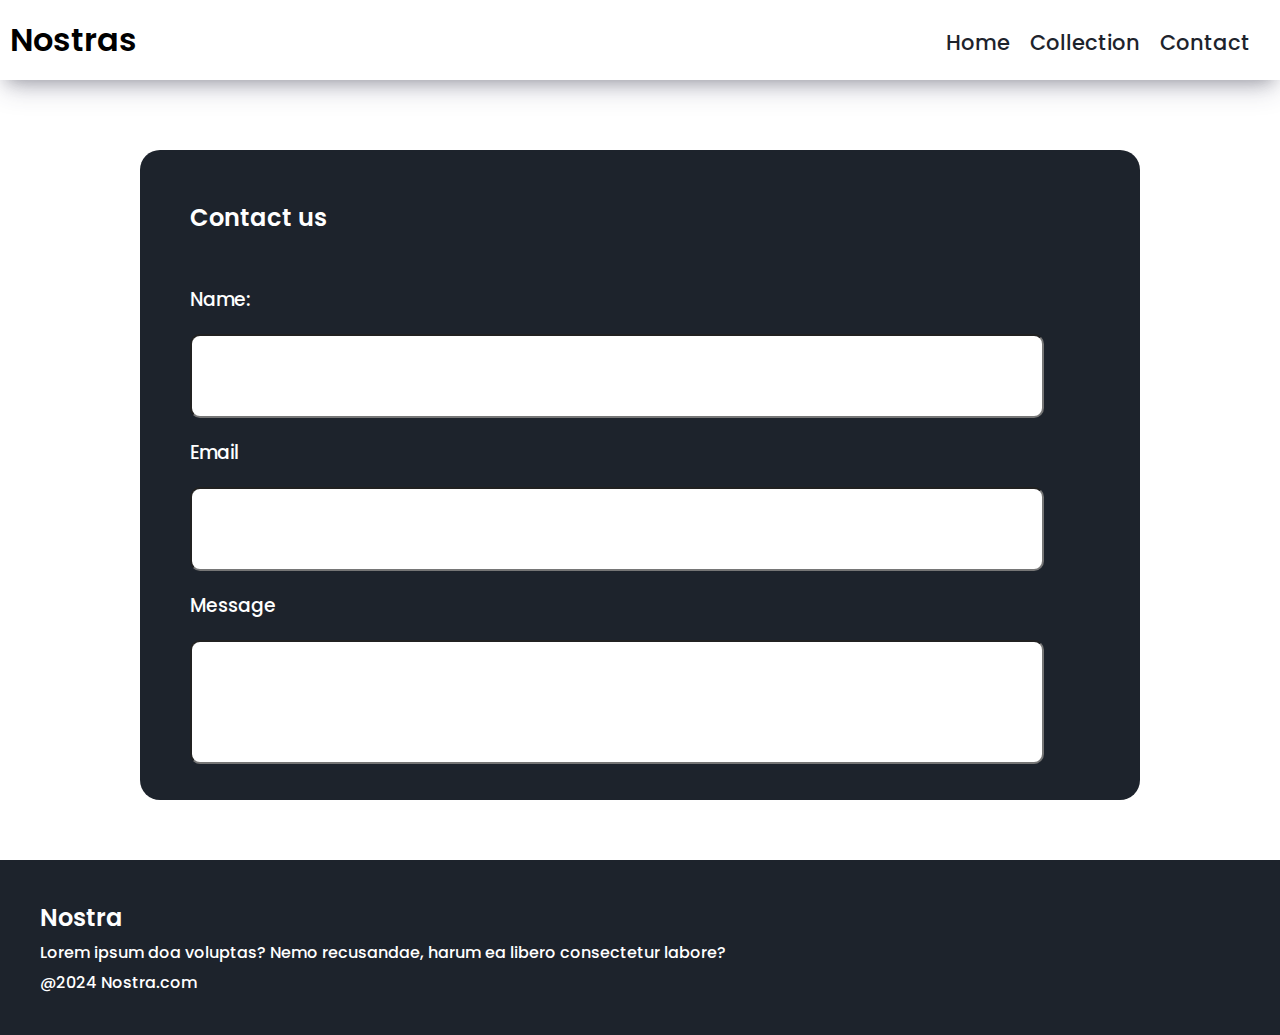
<file: contact.html>
<!DOCTYPE html>
<html lang="en">

<head>
    <meta charset="UTF-8">
    <meta class="Outfit" name="viewport" content="width=device-width, initial-scale=1.0">

    <link rel="preconnect" href="https://fonts.googleapis.com">
    <link rel="preconnect" href="https://fonts.gstatic.com" crossorigin>
    <link href="https://fonts.googleapis.com/css2?family=Poppins:ital,wght@0,500;,900&display=swap" rel="stylesheet">
    <link rel="stylesheet" href="index.css">

    <link rel="stylesheet" href="https://cdnjs.cloudflare.com/ajax/libs/font-awesome/6.5.2/css/all.min.css"
        integrity="sha512-SnH5WK+bZxgPHs44uWIX+LLJAJ9/2PkPKZ5QiAj6Ta86w+fsb2TkcmfRyVX3pBnMFcV7oQPJkl9QevSCWr3W6A=="
        crossorigin="anonymous" referrerpolicy="no-referrer" />





    <title>Nostras</title>
</head>

<body>
    <nav class="navbar">
        <h1>Nostras</h1>
        <div class="nav-links">
            <p class="nav-link">
                <p><a href="index.html" class="homelink">Home</a></p>
                <p><a href="collection.html" class="collectionlink">Collection</a></p>
                <p><a href="contact.html" class="contactlink">Contact</a></p>
                </p>

            <div onclick="opensidenav()" class="navbarmenu-toggle">
                <i class="fa-solid fa-bars"></i>

            </div>
        </div>



    </nav>

    <div class="sidenavbar">
        <p style="text-align: right">
            <i onclick="closesidenav()" class="fa-solid fa-xmark"></i>
        </p>

        <div class="sidenav-links">
            <p class="sidenav-link"><a href="index.html">Home</a></p>
            <p class="sidenav-link"><a href="collection.html">Collection</a></p>
            <p class="sidenav-link"><a href="contact.html">Contact</a></p>
        </div>


   



    </div>

    <div class="contactpage">

        <div class="contacts">
   
           <h2>Contact us</h2>
   
        </div>

        <div class="name">
            <h3>Name:</h3>
            <input type="text" style="font-size: 25px;color:black;">
        
        </div>

        <div class="email">
            <h3>Email</h3>
            <input type="text" style="font-size: 25px;color:black;">
        
        </div>

        <div class="message">
            <h3>Message</h3>
            <input type="text" style="font-size: 25px;color:black;">
        
        </div>
   
     </div>

    


    <div class="footer">

        <div class="footer-container">
            <div class="footer-box1">
                <h2>Nostra</h2>
                <p>Lorem ipsum doa voluptas? Nemo recusandae, harum ea libero consectetur labore?</p>
                <div class="footer-icon">
                    <i class="fa-brands fa-instagram" style="color:white"></i>
                    <i class="fa-brands fa-twitter" style="color:white"></i>
                    <i class="fa-brands fa-facebook" style="color:white"></i>
                    <p>@2024 Nostra.com</p>
                </div>
            </div>









</body>

</html>

<script src="collection.js"></script>
</file>
<file: index.css>
*{
  padding: 0;
  margin: 0;
}* {
  font-family: "Poppins", sans-serif;
  font-weight: 500;
  font-style: normal;
}
h1,h2,h4{
  font-family: "Poppins", sans-serif;
  font-weight: 600;
  font-style: normal;
}

span{
  font-family: "Poppins", sans-serif;
  font-weight: 700;
  font-style: normal;
}
.navbar{

  display: flex;
  justify-content: space-between;
  align-items: center;
  padding: 10px;
  height: 60px;
  box-shadow: rgba(50, 50, 93, 0.25) 0px 13px 27px -5px, rgba(0, 0, 0, 0.3) 0px 8px 16px -8px;
  
}
.nav-links{
  display: flex;
  column-gap: 20px;
 
}

.nav-links a{
   text-decoration: none; 
   color:#1D232C;
   font-size: 21px;
   

  }
  .nav-links a:hover{
    text-decoration: underline;
    color:#1D232C;


  }
.navbarmenu-toggle{
    display:none;
  }

  @media screen and (max-width:600px) {
    .navbarmenu-toggle{
      display:block;
    }
    .nav-links a{
      display: none;
    }


  }

  .sidenavbar{
    
    background-color: #1D232C;
    width:50%;
    position: fixed;
    top:0px;
    height:100%;
    transition: 1.5s;
    padding: 30px;
    color:white;
    left:-70%
  }
  
.sidenav-link{

  margin-bottom: 30px;
}
.sidenav-links a{

  text-decoration: none;
  color:white;
}
.sidenav-link:hover{
  text-decoration: underline;
}
.xmark:hover{
  color:greenyellow
}

.header{
display: flex;
gap:50px;  
justify-content: center;
padding: 60px;
}

.insideheader p,button{
margin-top:5px;
}

img{
  box-shadow: rgba(50, 50, 93, 0.25) 0px 50px 100px -20px, rgba(0, 0, 0, 0.3) 0px 30px 60px -30px, rgba(10, 37, 64, 0.35) 0px -2px 6px 0px inset;
}
.headerbutton{
  padding-left: 20px;
  padding-right: 20px;
  padding-top: 10px;
  padding-bottom: 10px;
  margin-top:10px;
  background-color: #1D232C;
  color: white;
  cursor: pointer;
}
@media  screen and (max-width:600px) {

  .headerimage{

    display:none;
  }

  .service-container-1 div{

    display: none;
  }
  .service-container-2{
    flex-direction: column;
  }
  
}
.servicesection{
  padding:20px;
}
.service-container-1{
  display: flex;
  justify-content: space-between;
}

.service-container-2{
 display: flex;
 justify-content: space-between;
 gap:10px;
 margin-top: 40px;
}

.service-container-2 div{
  background-color: #f2f4f7;
  border-radius: 5px;
  padding: 20px;
}
.service-container-2 h4,p{
  margin-top: 5px;
}
.arrival-section{
  display: flex;
  justify-content: space-around;
  flex-wrap: wrap;
}
.arrival-container{
position: relative;
flex-basis: 20%;
}
.arrival-but{
  padding-top: 10px;
  padding-left: 20px;
  padding-bottom: 10px;
  padding-right: 20px;
  margin-top: 15px;
  color: #1D232C;
  position: absolute;
  top:65%;
  left:18%;
  border-radius: 10px;
  border: none;
}
.news{
  display: flex;
  flex-direction: column;
  align-items: center;
  margin-top: 60px;
}
.news input{
  padding:11px;
  width: 80vw;
  margin-bottom: 10px;
  border:solid black 3px;
  margin-top: 20px;
}
.news button{
  padding: 10px;
  background-color: #1D232C;
  color: white;
  border-radius: 10px;
  margin-bottom: 40px;
}
.footer-container{
  background-color: #1D232C;
  color: white;
  padding: 40px;
  margin-top: 20px;
  left:40px;
  
}
.footer{
  width: 100%;
}
.product-section{
  margin-top: 20px;
  
}
.product-search {
  width: 80%;
  border: solid black 2px;
  border-radius: 20px;
  display: flex;
  justify-content: space-between;
  align-items: center;
  padding: 10x;
  margin: auto;
  height: 50px;
  left: 20px;
  margin-top: 50px;

}

.product-search input{
  border: none;
  background-color: transparent;
 width: 100%;
 height: 100%;
 
}

.product-search :focus{
  outline:none;
}

.products{
  padding: 20px;
  display: flex;
  gap:50px;
  flex-wrap: wrap;
  justify-content: space-around;
  margin-top: 30px;
}
.product-box{
  text-align: center;
  flex-basis: 20%;
}
.product image{
  border-radius: 30px;
}

.contactpage{
  background-color: #1D232C;
  height: 650px;
  width: 1000px;
  margin: auto;
  margin-top: 70px;
  border-radius: 20px;
  margin-bottom: 60px;
}

.contacts {
  padding: 50px;
  color:white;
  
}
.name{
  margin-left:50px ;
 
}
.name input{
  width:850px;
  height:80px;
  border-radius: 10px;
  color:white;
  margin-top: 20px;
}
.name ,h3{
  color:white;
  
}
.name hover:focus{
  outline:none;
}

.email{
  margin-left:50px ;
  margin-top: 20px;
 
}
.email input{
  width:850px;
  height:80px;
  border-radius: 10px;
  color:white;
  margin-top: 20px;
}
.email ,h3{
  color:white;
  
}
.email hover:focus{
  outline:none;
}

.message{
  margin-left:50px ;
  margin-top: 20px;
  

 
}
.message input{
  width:850px;
  height:120px;
  border-radius: 10px;
  color:white;
  margin-top: 20px;
  
}
.message ,h3{
  color:white;
  
}
.message hover:focus{
  outline:none;
}
span{
  color:#fff724;
  text-decoration: underline;
}
</file>
